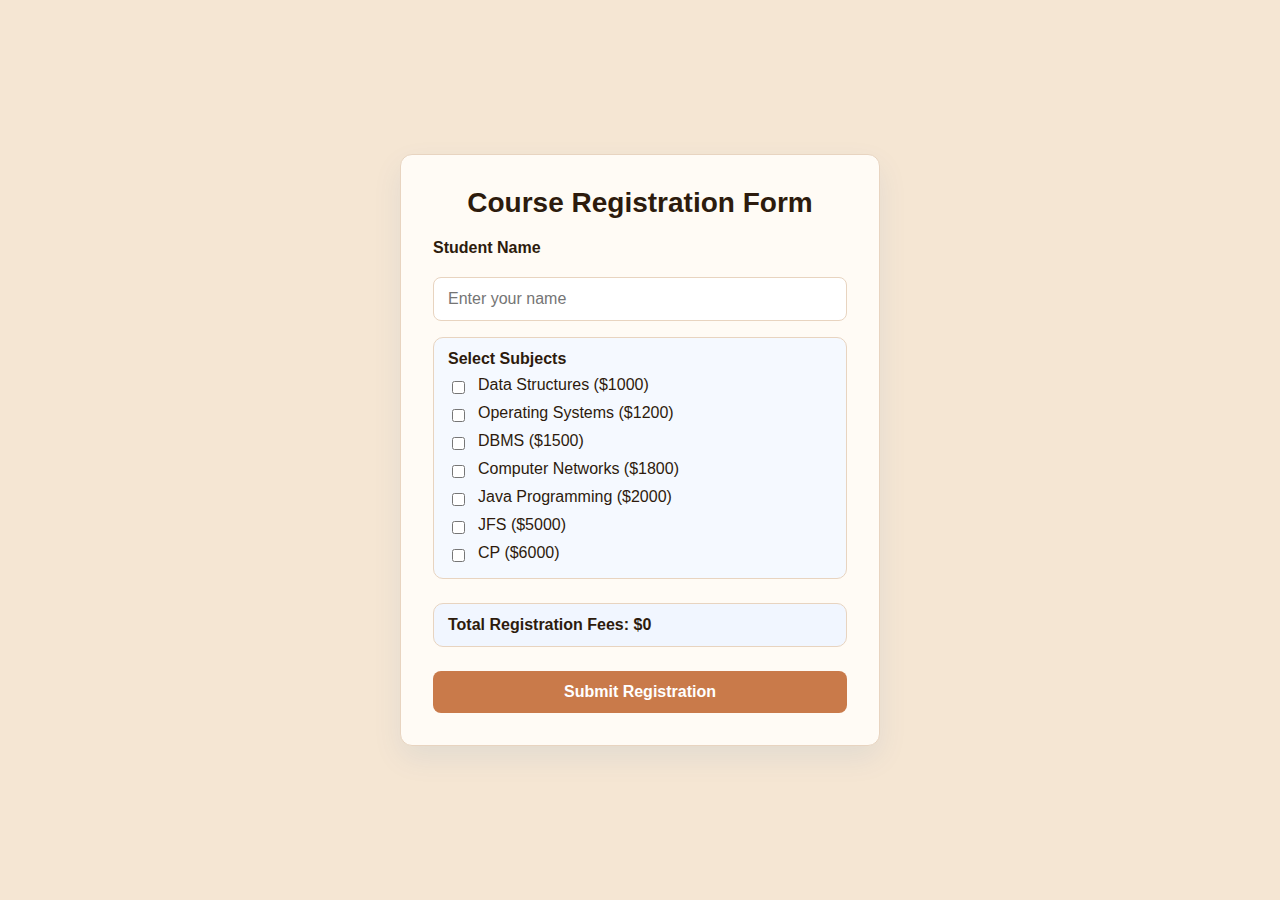
<file: WebPages/CourseRegistrationForm/index.html>
<!DOCTYPE html>
<html lang="en">
<head>
  <meta charset="UTF-8">
  <meta name="viewport" content="width=device-width, initial-scale=1.0">
  <title>Course Registration</title>
  <link rel="stylesheet" href="style.css">
</head>
<body>
  <div class="page">
    <form class="registration-form">
      <h1>Course Registration Form</h1>

      <label for="studentName">Student Name</label>
      <input type="text" id="studentName" name="studentName" placeholder="Enter your name">

      <div class="subjects">
        <p class="section-title">Select Subjects</p>
        <div class="subject-option">
          <input type="checkbox" id="subject-ds" data-price="1000">
          <label for="subject-ds">Data Structures ($1000)</label>
        </div>
        <div class="subject-option">
          <input type="checkbox" id="subject-os" data-price="1200">
          <label for="subject-os">Operating Systems ($1200)</label>
        </div>
        <div class="subject-option">
          <input type="checkbox" id="subject-dbms" data-price="1500">
          <label for="subject-dbms">DBMS ($1500)</label>
        </div>
        <div class="subject-option">
          <input type="checkbox" id="subject-cn" data-price="1800">
          <label for="subject-cn">Computer Networks ($1800)</label>
        </div>
        <div class="subject-option">
          <input type="checkbox" id="subject-java" data-price="2000">
          <label for="subject-java">Java Programming ($2000)</label>
        </div>
        <div class="subject-option">
          <input type="checkbox" id="subject-jfs" data-price="5000">
          <label for="subject-jfs">JFS ($5000)</label>
        </div>
        <div class="subject-option">
          <input type="checkbox" id="subject-cp" data-price="6000">
          <label for="subject-cp">CP ($6000)</label>
        </div>
      </div>

      <div class="total">
        Total Registration Fees: $<span id="totalAmount">0</span>
      </div>

      <button type="submit" class="submit-btn">Submit Registration</button>

      <div id="registrationDetails" class="registration-details" style="display: none;">
        <h2>Registration Details</h2>
        <p><strong>Student Name:</strong> <span id="displayName"></span></p>
        <p><strong>Selected Subjects:</strong> <span id="displaySubjects"></span></p>
        <p><strong>Total Fee:</strong> $<span id="displayTotal"></span></p>
      </div>
    </form>
  </div>

  <script src="script.js"></script>
</body>
</html>
</file>
<file: WebPages/CourseRegistrationForm/style.css>
/* Simple light form styling */
:root {
  --page-bg: #f5e6d3;
  --card-bg: #fffbf5;
  --text: #2d1b0d;
  --accent: #c97a4a;
  --border: #e8d4c0;
}

* {
  box-sizing: border-box;
}

body {
  margin: 0;
  min-height: 100vh;
  display: flex;
  align-items: center;
  justify-content: center;
  background: var(--page-bg);
  color: var(--text);
  font-family: "Segoe UI", Tahoma, sans-serif;
}

.registration-form {
  width: min(480px, 92vw);
  padding: 32px;
  background: var(--card-bg);
  border-radius: 12px;
  box-shadow: 0 12px 30px rgba(12, 93, 179, 0.08);
  border: 1px solid var(--border);
  display: flex;
  flex-direction: column;
  gap: 16px;
}

h1 {
  margin: 0 0 4px;
  text-align: center;
  font-size: 1.75rem;
  color: var(--text);
}

label {
  font-weight: 600;
  margin-bottom: 4px;
}

input[type="text"] {
  width: 100%;
  padding: 12px 14px;
  border: 1px solid var(--border);
  border-radius: 8px;
  font-size: 1rem;
  transition: border-color 0.2s, box-shadow 0.2s;
}

input[type="text"]:focus {
  outline: none;
  border-color: var(--accent);
  box-shadow: 0 0 0 3px rgba(12, 93, 179, 0.12);
}

.subjects {
  padding: 12px 14px;
  background: #f5f9ff;
  border: 1px solid var(--border);
  border-radius: 10px;
}

.section-title {
  margin: 0 0 8px;
  font-weight: 700;
}

.subject-option {
  display: flex;
  align-items: center;
  gap: 10px;
  margin-top: 6px;
}

.subject-option label {
  font-weight: 500;
}

.total {
  margin-top: 8px;
  padding: 12px 14px;
  background: #f1f6ff;
  border: 1px solid var(--border);
  border-radius: 10px;
  font-weight: 700;
}

.submit-btn {
  margin-top: 8px;
  padding: 12px 16px;
  background: var(--accent);
  color: #ffffff;
  border: none;
  border-radius: 8px;
  font-size: 1rem;
  font-weight: 600;
  cursor: pointer;
  transition: transform 0.1s ease, box-shadow 0.2s ease, background 0.2s ease;
}

.submit-btn:hover {
  background: #0a4c92;
  box-shadow: 0 8px 20px rgba(12, 93, 179, 0.2);
}

.submit-btn:active {
  transform: translateY(1px);
}

.registration-details {
  margin-top: 24px;
  padding: 20px;
  background: #f0e6d8;
  border: 2px solid var(--accent);
  border-radius: 8px;
  animation: slideDown 0.3s ease;
}

@keyframes slideDown {
  from {
    opacity: 0;
    transform: translateY(-10px);
  }
  to {
    opacity: 1;
    transform: translateY(0);
  }
}

.registration-details h2 {
  margin: 0 0 16px;
  font-size: 1.3rem;
  color: var(--accent);
  text-align: center;
}

.registration-details p {
  margin: 12px 0;
  font-size: 1rem;
  line-height: 1.6;
  color: var(--text);
}

#displaySubjects {
  display: block;
  white-space: pre-line;
}

.registration-details strong {
  color: var(--accent);
  font-weight: 700;
}
</file>
